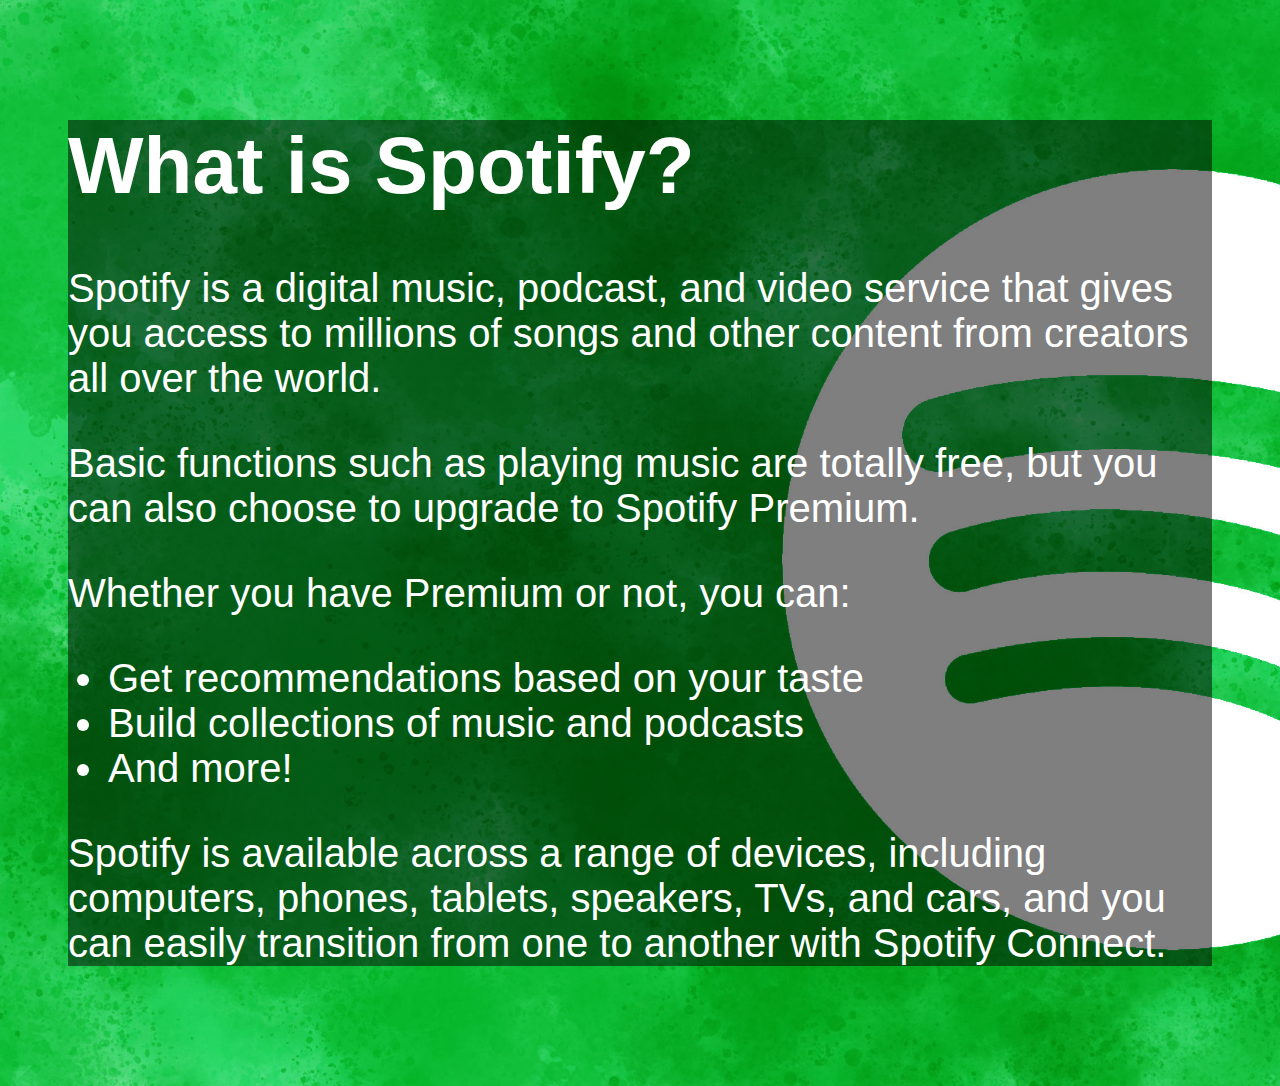
<file: spotify.html>
<!DOCTYPE html>
<html lang="en">
<head>
    <meta charset="UTF-8">
    <meta http-equiv="X-UA-Compatible" content="IE=edge">
    <meta name="viewport" content="width=device-width, initial-scale=1.0">
    <link rel="stylesheet" href="style2.css">
    <title>Document</title>
</head>
<body>
    <div class="head">
    <h1>What is Spotify?</h1>
<p>Spotify is a digital music, podcast, and video service that gives you access to millions of songs and other content from creators all over the world.</p>

<p>Basic functions such as playing music are totally free, but you can also choose to upgrade to Spotify Premium.</p>

<p>Whether you have Premium or not, you can:</p>
<ul>
<li>Get recommendations based on your taste</li>

<li>Build collections of music and podcasts</li>
<li>And more!</li>
</ul>
Spotify is available across a range of devices, including computers, phones, tablets, speakers, TVs, and cars, and you can easily transition from one to another with Spotify Connect.</div>
</body>
</html>
</file>
<file: style2.css>
body{
    background-image: url("logos.jpg");
    background-repeat: no-repeat;

    background-size: cover;
    height: 100%;
 

}

.head
{
    color: white;
    margin:120px 60px 120px 60px;
    background-color: black;
    font-size: 40px;
    font-family:-apple-system, BlinkMacSystemFont, 'Segoe UI', Roboto, Oxygen, Ubuntu, Cantarell, 'Open Sans', 'Helvetica Neue', sans-serif;
     
    background-color: rgba(0,0,0,.5);

  
}

div .head
{
    opacity: 1.0;
}
</file>
